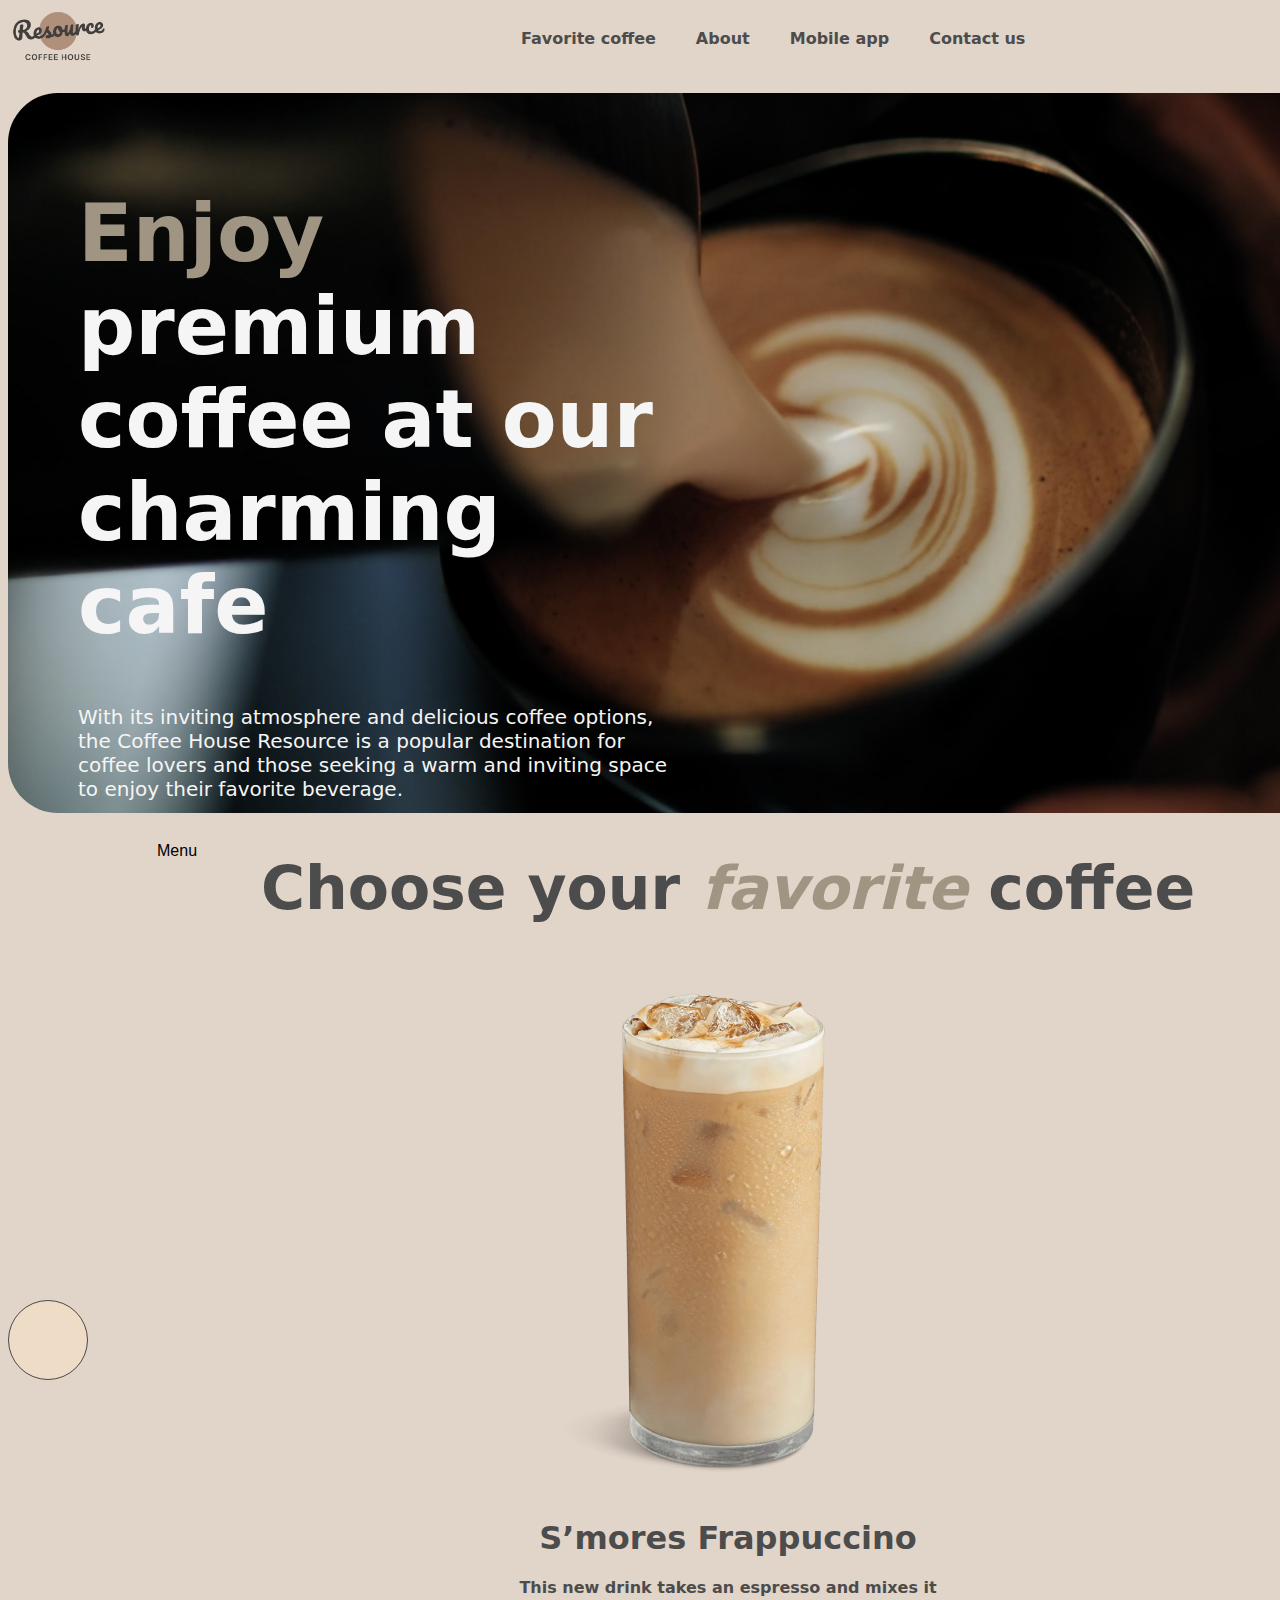
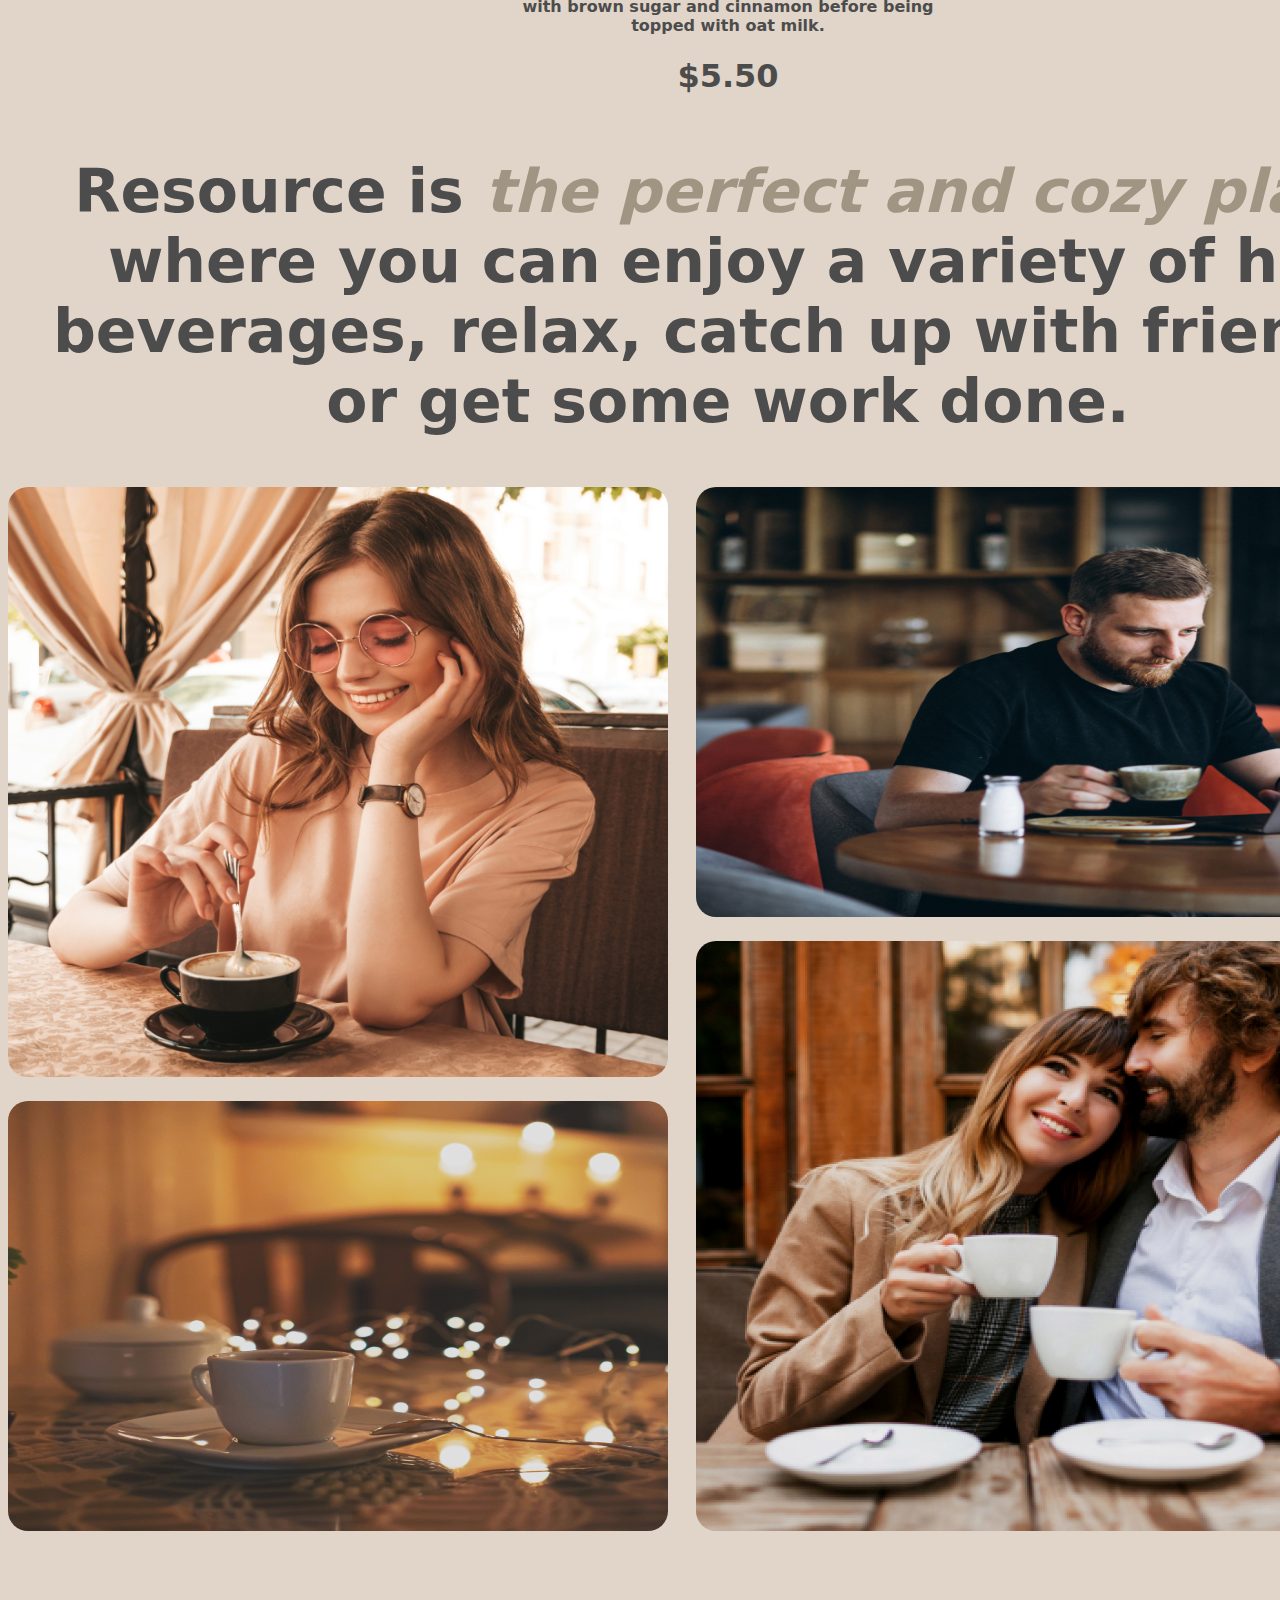
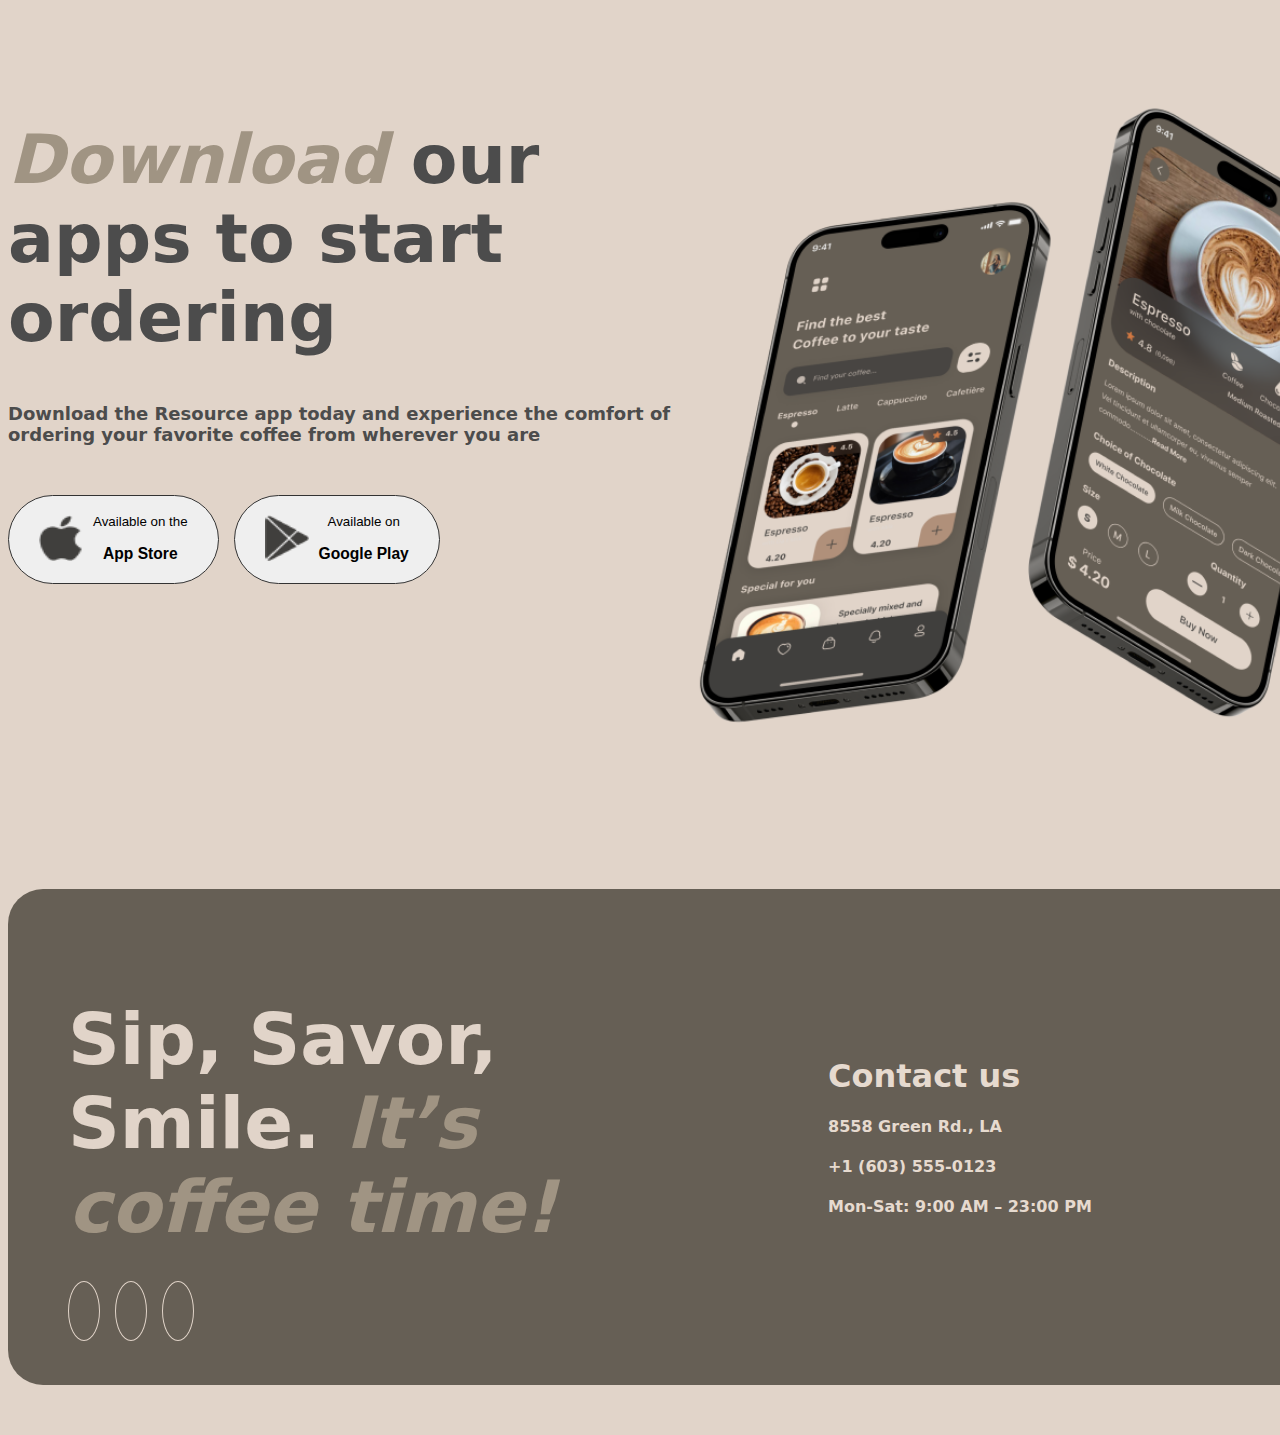
<file: index.html>
<!DOCTYPE html>
<html lang="en">
<head>
    <meta charset="UTF-8">
    <meta name="viewport" content="width=device-width, initial-scale=1.0">
    <title>coffee-house</title>
    <link rel="icon"  href="/media/logo.png">
    <link rel="stylesheet" href="https://cdnjs.cloudflare.com/ajax/libs/font-awesome/6.5.1/css/all.min.css" integrity="sha512-DTOQO9RWCH3ppGqcWaEA1BIZOC6xxalwEsw9c2QQeAIftl+Vegovlnee1c9QX4TctnWMn13TZye+giMm8e2LwA==" crossorigin="anonymous" referrerpolicy="no-referrer" />
    <link rel="stylesheet" href="style.css">
</head>
<body>

    <nav>

        <div class="mainnav">
            <div class="nav_sec1">
                <img src="/media/logo.png" alt="">
            </div>
            <div class="nav_sec2">
                <ul>
                    <li><a rel="noopener" target="_blank" href="#fcofe">Favorite coffee</a></li>
                    <li><a rel="noopener" target="_blank" href="#about">About </a></li>
                    <li><a rel="noopener" target="_blank" href="#app">Mobile app </a></li>
                    <li><a rel="noopener" target="_blank" href="#contact">Contact us </a></li>
                </ul>
            </div>
            <div class="nav_sec3">
                <a href="menu.html">Menu <i class="fa-solid fa-mug-hot"></i></a>
            </div>
        </div>

        <!-- nav w responsive -->
       <input type="checkbox" id="check">
       <div class="res">
           <div class="navbar_menu_res">
               <div class="navbar_menu_link_res">
                   <ul>
                    <li><a rel="noopener" target="_blank" href="#fcofe">Favorite coffee</a></li>
                    <li><a rel="noopener" target="_blank" href="#about">About </a></li>
                    <li><a rel="noopener" target="_blank" href="#app">Mobile app </a></li>
                    <li><a rel="noopener" target="_blank" href="#contact">Contact us </a></li>
                   </ul>
               </div>
               <div class="navbar_menu_button">
                <a href="menu.html">Menu <i class="fa-solid fa-mug-hot"></i></a>
               </div>
           </div>
       </div>
        <label class="open" for="check"><i class="fa-solid fa-bars"></i></label>       
        <!-- nav w res end -->
    
    
    </nav>

    <div class="showcase">
       <div class="show_text">
        <h1><span class="cofecolor">Enjoy</span> premium coffee at our charming cafe</h1>
        <p>With its inviting atmosphere and delicious coffee options, the Coffee House Resource is a popular destination for coffee lovers and those seeking a warm and inviting space to enjoy their favorite beverage.</p>
        <button class="menubut">Menu <i id="none" class="fa-solid fa-mug-hot"></i></button>
       </div>
    </div>

    <div class="htext">
        <h1>Choose your <span class="cofecolor"><i>favorite</i></span> coffee</h1>
    </div>

   <div class="showcase1">
    <button class="prev" onclick="prevSlide()"><i class="fa-solid fa-arrow-left"></i></button>
    <div class="slider">
        <div class="slide">
          <img src="/media/coffee-slider-1.png" alt="Coffee Image 1">
          <div class="slide_text">
            <h1>S’mores Frappuccino</h1>
            <p>This new drink takes an espresso and mixes it with brown sugar and cinnamon before being topped with oat milk.</p>
            <h1>$5.50</h1>
          </div>
        </div>
        <div class="slide">
          <img src="/media/coffee-slider-2.png" alt="Coffee Image 2">
          <div class="slide_text">
            <h1>Caramel Macchiato</h1>
            <p>Fragrant and unique classic espresso with rich caramel-peanut syrup, with cream under whipped thick foam.</p>
            <h1>$5.00</h1>
          </div>
        </div>
        <div class="slide">
          <img src="/media/coffee-slider-3.png" alt="Coffee Image 3">
          <div class="slide_text">
            <h1>Ice coffee</h1>
            <p>A popular summer drink that tones and invigorates. Prepared from coffee, milk and ice.</p>
            <h1>$4.50</h1>
          </div>
        </div>
    </div>
    <button class="next" onclick="nextSlide()"><i class="fa-solid fa-arrow-right"></i></button>
   </div>
    
    <div class="htext">
        <h1>Resource is <span class="cofecolor"><i>the perfect and cozy place</i></span> where you can enjoy a variety of hot beverages, relax, catch up with friends, or get some work done.</h1>
    </div>

    <a id="about" href=""><div class="flex-container">
        <div class="flexcont">
         <img src="/media/about-1.jpg" alt="Image 1" class="img1">
         <img src="/media/about-2.jpg" alt="Image 2" class="img2">
        </div>
         <div class="flexcont">
         <img src="/media/about-3.jpg" alt="Image 3" class="img3">
         <img src="/media/about-4.jpg" alt="Image 4" class="img4">
         </div>
     </div></a>
   
    <a id="app" href=""><div class="install">
        <div class="install_text">
            <div class="htext1">
                <h1 class="lefttext1"><span class="cofecolor"><i>Download</i></span> our apps to start ordering</h1>
                <span class="lefttext"><p>Download the Resource app today and experience the comfort of ordering your favorite coffee from wherever you are</p></span>
            </div>
            <div class="apps">
                <div class="app">
                    <button class="appin">
                        <div><img src="/media/Icon1.png" alt=""></div>
                        <div>
                            <p>Available on the</p>
                            <h3>App Store</h3>
                        </div>
                    </button>
                </div>
                <div class="app">
                    <button class="appin">
                        <div><img src="/media/Icon2.png" alt=""></div>
                        <div>
                            <p>Available on</p>
                            <h3>Google Play</h3>
                        </div>
                    </button>
                </div>
            </div>
        </div>
        <div class="install_img">
               <img src="/media/mobile-screens.png" alt="">
        </div>
    </div></a>

    <a id="contact" href=""><div class="footer">
        <div class="foot">
            <div class="htext2">
             <h1><span class="fff">Sip, Savor, Smile.</span> <span class="cofecolor"><i>It’s coffee time!</i></span></h1>
            </div>
            <div class="icons">
             <div><i class="ico fa-brands fa-twitter"></i></div>
             <div><i class="ico fa-brands fa-instagram"></i></div>
             <div><i class="ico fa-brands fa-facebook"></i></div>
            </div>
         </div>
         <div class="foot">
             <h1>Contact us</h1>
                <h4><i class="fa-solid fa-location-dot"></i>  8558 Green Rd.,  LA</h4>
                <h4><i class="fa-solid fa-phone"></i>  +1 (603) 555-0123</h4>
                <h4><i class="fa-regular fa-clock"></i>  Mon-Sat: 9:00 AM – 23:00 PM</h4>
         </div>
    </div></a>
    
    <script src="app.js"></script>
</body>
</html>
</file>
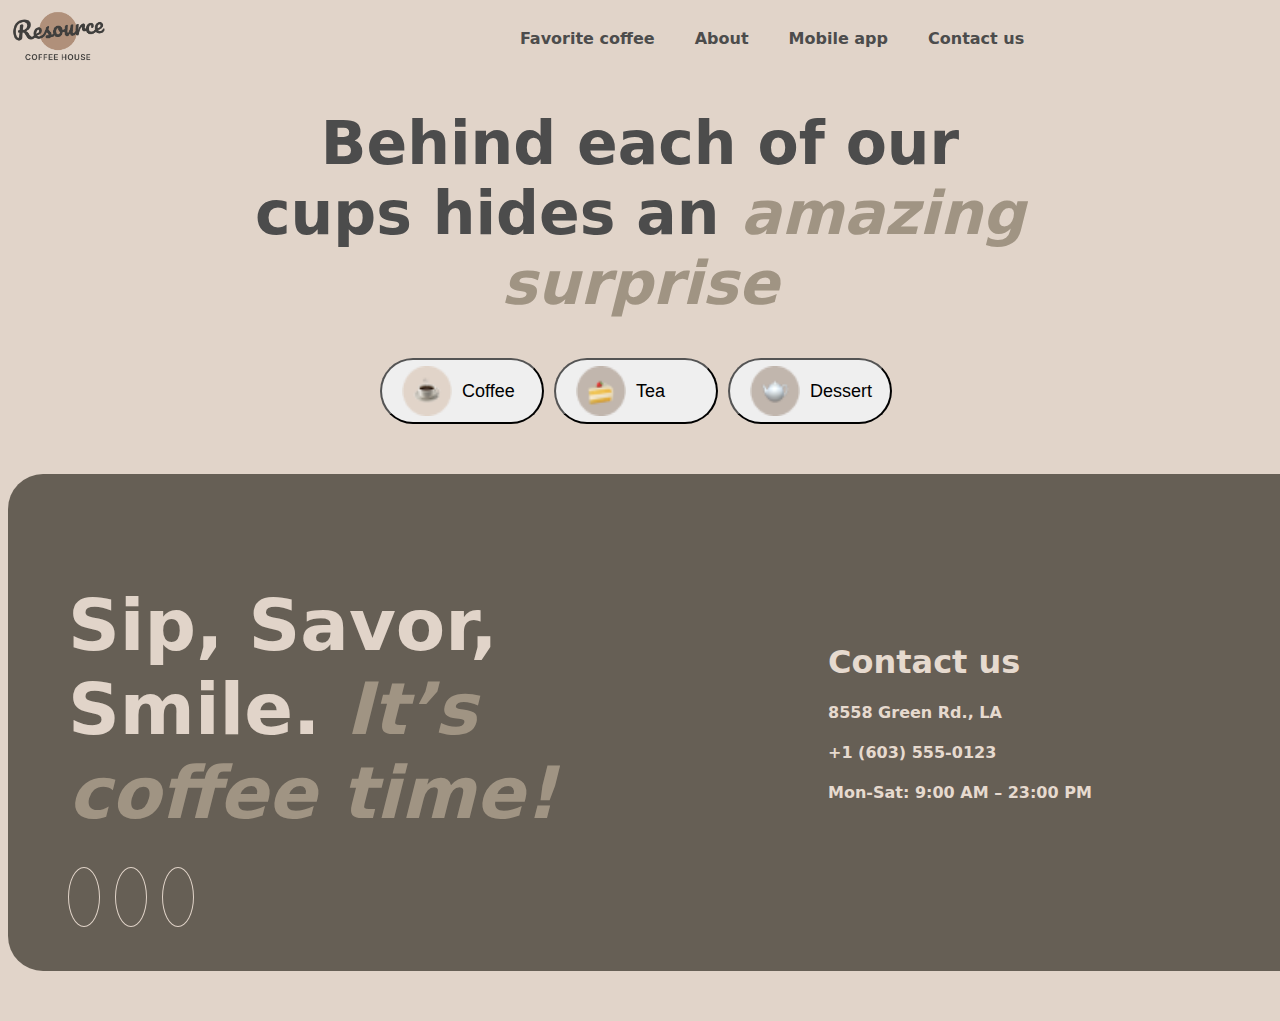
<file: menu.html>
<!DOCTYPE html>
<html lang="en">
<head>
    <meta charset="UTF-8">
    <meta name="viewport" content="width=device-width, initial-scale=1.0">
    <title>house-menu</title>
    <link rel="stylesheet" href="https://cdnjs.cloudflare.com/ajax/libs/font-awesome/6.5.1/css/all.min.css" integrity="sha512-DTOQO9RWCH3ppGqcWaEA1BIZOC6xxalwEsw9c2QQeAIftl+Vegovlnee1c9QX4TctnWMn13TZye+giMm8e2LwA==" crossorigin="anonymous" referrerpolicy="no-referrer" />
    <link rel="stylesheet" href="/style.css">
    
</head>
<body>
    <nav>

        <div class="mainnav">
            <div class="nav_sec1">
                <img src="/media/logo.png" alt="">
            </div>
            <div class="nav_sec2">
                <ul>
                    <li><a rel="noopener" target="_blank" href="#fcofe">Favorite coffee</a></li>
                    <li><a rel="noopener" target="_blank" href="#about">About </a></li>
                    <li><a rel="noopener" target="_blank" href="#app">Mobile app </a></li>
                    <li><a rel="noopener" target="_blank" href="#contact">Contact us </a></li>
                </ul>
            </div>
            <div class="nav_sec3">
                <a href="index.html">Home <i class="fa-solid fa-mug-hot"></i></a>
            </div>
        </div>

        <!-- nav w responsive -->
       <input type="checkbox" id="check">
       <div class="res">
           <div class="navbar_menu_res">
               <div class="navbar_menu_link_res">
                   <ul>
                    <li>Favorite coffee</li>
                    <li>About</li>
                    <li>Mobile app</li>
                    <li>Contact us</li>
                   </ul>
               </div>
               <div class="navbar_menu_button">
                <a href="index.html">Home <i class="fa-solid fa-mug-hot"></i></a>
               </div>
           </div>
       </div>
        <label class="open" for="check"><i class="fa-solid fa-bars"></i></label>       
        <!-- nav w res end -->
    
    
    </nav>

    <div class="htext3">
     <h1>Behind each of our cups hides an <span class="cofecolor"><i> amazing surprise</i></span></h1>
    </div>

    <div class="cofesections">
        <button class="menu-button" onclick="showMenu('coffee')"><img src="/media/menu1.png" alt="">Coffee</button>
        <button class="menu-button" onclick="showMenu('tea')"><img src="/media/menu2.png" alt="">Tea</button>
        <button class="menu-button" onclick="showMenu('dessert')"><img src="/media/menu3.png" alt="">Dessert</button>
    </div>

    <div class="menu-contents">
    <div id="coffeeMenu" class="menu-content">
        <div class="menuin">
            <div class="menuside">
               <img class="how" src="/media/coffee-1.png" alt=""> 
               <h3>Irish coffee</h3> 
               <p>Fragrant black coffee with Jameson Irish whiskey and whipped milk</p>    
               <h3>$7.00</h3>  
            </div>
            <div class="menuside">
                <img src="/media/coffee-2.png" alt="">
                <h3>Kahlua coffee</h3>
                <p>Classic coffee with milk and Kahlua liqueur under a cap of frothed milk</p>
                <h3>$7.00</h3>
            </div>
            <div class="menuside">
                <img src="/media/coffee-3.png" alt="">
                <h3>Honey raf</h3>
                <p>Espresso with frothed milk, cream and aromatic honey</p>
                <h3>$5.50</h3>
            </div>
            <div class="menuside">
                <img src="/media/coffee-4.png" alt="">
                <h3>Ice cappuccino</h3>
                <p>Cappuccino with soft thick foam in summer version with ice</p>
                <h3>$5.00</h3>
            </div>
        </div>
        <div class="menuin">
            <div class="menuside">
                <img src="/media/coffee-5.png" alt="">
                <h3>Espresso</h3>
                <p>Classic black coffee</p>
                <h3>$4.50</h3>
            </div>
            <div class="menuside">
                <img src="/media/coffee-6.png" alt="">
                <h3>Latte</h3>
                <p>Espresso coffee with the addition of steamed milk and dense milk foam</p>
                <h3>$5.50</h3>
            </div>
            <div class="menuside">
                <img src="/media/coffee-7.png" alt="">
                <h3>Latte macchiato</h3>
                <p>Espresso with frothed milk and chocolate</p>
                <h3>$5.50</h3>
            </div>
            <div class="menuside">
                <img src="/media/coffee-8.png" alt="">
                <h3>Coffee with cognac</h3>
                <p>Fragrant black coffee with cognac and whipped cream</p>
                <h3>$6.50</h3>
            </div>
        </div>
      </div>
      
      <div id="teaMenu" class="menu-content">
        <div class="menuin">
            <div class="menuside">
               <img class="how" src="/media/tea1.png" alt=""> 
               <h3>Moroccan</h3> 
               <p>Fragrant black tea with the addition of tangerine, cinnamon, honey, lemon and mint</p>    
               <h3>$4.50</h3>  
            </div>
            <div class="menuside">
                <img src="/media/tea2.png" alt="">
                <h3>Ginger</h3>
                <p>Original black tea with fresh ginger, lemon and honey</p>
                <h3>$5.00</h3>
            </div>
            <div class="menuside">
                <img src="/media/tea3.png" alt="">
                <h3>Cranberry</h3>
                <p>Invigorating black tea with cranberry and honey</p>
                <h3>$5.00</h3>
            </div>
            <div class="menuside">
                <img src="/media/tea4.png" alt="">
                <h3>Sea buckthorn</h3>
                <p>Invigorating black tea with cranberry and honey</p>
                <h3>$5.50</h3>
            </div>
        </div>
      </div>
      
      <div id="dessertMenu" class="menu-content">
        <div class="menuin">
            <div class="menuside">
               <img class="how" src="/media/d1.png" alt=""> 
               <h3>Marble cheesecake</h3> 
               <p>Fragrant black coffee with Jameson Irish whiskey and whipped milk</p>    
               <h3>$7.00</h3>  
            </div>
            <div class="menuside">
                <img src="/media/d2.png" alt="">
                <h3>Red velvet</h3>
                <p>Classic coffee with milk and Kahlua liqueur under a cap of frothed milk</p>
                <h3>$7.00</h3>
            </div>
            <div class="menuside">
                <img src="/media/d3.png" alt="">
                <h3>Cheesecakes</h3>
                <p>Espresso with frothed milk, cream and aromatic honey</p>
                <h3>$5.50</h3>
            </div>
            <div class="menuside">
                <img src="/media/d4.png" alt="">
                <h3>Creme brulee</h3>
                <p>Cappuccino with soft thick foam in summer version with ice</p>
                <h3>$5.00</h3>
            </div>
        </div>
        <div class="menuin">
            <div class="menuside">
                <img src="/media/d5.png" alt="">
                <h3>Espresso</h3>
                <p>Pancakes</p>
                <h3>$4.50</h3>
            </div>
            <div class="menuside">
                <img src="/media/d6.png" alt="">
                <h3>Honey cake</h3>
                <p>Espresso coffee with the addition of steamed milk and dense milk foam</p>
                <h3>$5.50</h3>
            </div>
            <div class="menuside">
                <img src="/media/d7.png" alt="">
                <h3>Chocolate cake</h3>
                <p>Espresso with frothed milk and chocolate</p>
                <h3>$5.50</h3>
            </div>
            <div class="menuside">
                <img src="/media/d8.png" alt="">
                <h3>Black forest</h3>
                <p>Fragrant black coffee with cognac and whipped cream</p>
                <h3>$6.50</h3>
            </div>
        </div>
      </div>
    </div>
    
   <div class="footer">
        <div class="foot">
            <div class="htext2">
             <h1><span class="fff">Sip, Savor, Smile.</span> <span class="cofecolor"><i>It’s coffee time!</i></span></h1>
            </div>
            <div class="icons">
             <div><i class="ico fa-brands fa-twitter"></i></div>
             <div><i class="ico fa-brands fa-instagram"></i></div>
             <div><i class="ico fa-brands fa-facebook"></i></div>
            </div>
         </div>
         <div class="foot">
             <h1>Contact us</h1>
                <h4><i class="fa-solid fa-location-dot"></i>  8558 Green Rd.,  LA</h4>
                <h4><i class="fa-solid fa-phone"></i>  +1 (603) 555-0123</h4>
                <h4><i class="fa-regular fa-clock"></i>  Mon-Sat: 9:00 AM – 23:00 PM</h4>
         </div>
   </div>

      <script>
        function showMenu(menuType) {
          document.querySelectorAll('.menu-content').forEach(menu => {
            menu.classList.remove('active');
          });
      
          document.getElementById(menuType + 'Menu').classList.add('active');
        }
      </script>

</body>
</html>
</file>
<file: style.css>
body{
  background-color: aliceblue;
  font-family: system-ui, -apple-system, BlinkMacSystemFont, 'Segoe UI', Roboto, Oxygen, Ubuntu, Cantarell, 'Open Sans', 'Helvetica Neue', sans-serif;
  font-weight: 600;
  background-color: #E1D4C9;
  color: rgb(76, 76, 76);
}

ul{
  display: flex;
  gap: 40px;
}
li{
  list-style: none;
}
li:hover{
  text-decoration: underline;
  
}
a{
  text-decoration: none;
  color: rgb(76, 76, 76);
}
a:hover{
  text-decoration: underline;
  
}
.mainnav{
    display: flex;
    justify-content: space-between;
    align-items: center;
    width: 1440px;
    height: 60px;
    margin: 0 auto;
}
.nav_sec1 > img{
  width:100px;
  height: 60px;
}

.cofecolor{
  color: rgb(160, 148, 131);
}
.showcase{
  background-image: url(/media/img-hero.jpg);
  width: 1360px;
  height: 720px;
  background-size: cover;
  border-radius: 50px;
  margin: 25px auto;
  color: whitesmoke;
  
}

.show_text{
  padding: 40px 70px;
  width: 45%;
  
}
.show_text > h1{
  font-size: 80px;
}
.show_text > p{
  font-size: 20px;
  font-weight: 300;
  color: whitesmoke;
  
}

.htext{
  text-align: center;
  font-size: 30px;
  width: 1440px;
  margin: 0 auto;
}
.htext1{
  text-align: center;
  font-size: 34px;
  margin: 0 auto;
}
.htext2{
  font-size: 36px;
  font-weight: 600;
}
.htext3{
  text-align: center;
  font-size: 30px;
  width: 800px;
  margin: 0 auto;
}
    .slider {
      overflow: hidden;
    }
    .slide {
      display: none;
    }
    img {
      width: 100%;
      height: auto;
    }
  
   .next{
      background-color:  rgb(238, 220, 198);
      color: #4d4848;
      border: none;
      padding: 10px;
      cursor: pointer;
      font-size: 16px;
      height: 80px;
      width: 80px;
      border-radius: 100%;
      border: solid 1px #4d4848;
    }
    .next:hover {
      background-color: #4d4848;
      color: #fff;
    }
    .prev{
      background-color:  rgb(238, 220, 198);
      color: #4d4848;
      border: none;
      padding: 10px;
      cursor: pointer;
      font-size: 16px;
      height: 80px;
      width: 80px;
      border-radius: 100%;
      border: solid 1px #4d4848;
    }
    .prev:hover {
      background-color: #333;
      color: #fff;
    }
    .showcase1{
      display: flex;
      justify-content: space-between;
      align-items: center;
      width: 1440px;
      margin: 0 auto;
    }

.menubut{
  background-color: #E1D4C9;
  padding: 20px 78px;
  border-radius: 100px;
  font-size: 16px;
  border: solid 1px #E1D4C9;
}

.slide_text{
  text-align: center;
  width: 450px;
  margin: 0 auto;
}

.flex-container {
  width: 1360px;
  display: flex;
  justify-content: space-evenly;
  margin: 0 auto;
  gap: 15px;
}

.img1 {
  width: 660px;
  height: 590px;
  border-radius: 20px;
  margin: 10px auto;
  transition: transform 0.3s ease-out;
}
.img1:hover  {
  transform: translateZ(-25px);
  border-radius: 20px;
}
.flexcont{
  perspective: 1000px;
}

.img2 {
  width: 660px;
  height: 430px;
  border-radius: 20px;
  margin: 10px auto;
  transition: transform 0.3s ease-out;
}
.img2:hover  {
  transform: translateZ(-25px);
  border-radius: 20px;
  
}

.img3 {
  width: 660px;
  height: 430px;
  border-radius: 20px;
  transition: transform 0.3s ease-out;
  margin: 10px auto;
}
.img3:hover  {
  transform: translateZ(-25px);
  border-radius: 20px;
}

.img4 {
  width: 660px;
  height: 590px;
  border-radius: 20px;
  transition: transform 0.3s ease-out;
  margin: 10px auto;
}
.img4:hover  {
  transform: translateZ(-25px);
  border-radius: 20px;
}

.lefttext{
  text-align: left;
  font-size: 18px;
}
.lefttext1{
  text-align: left;
}

.install{
  display: flex;
  width: 1360px;
  margin: 130px auto;
}
.install_text{
  width: 50%;
}
.install_img{
  width: 50%;
}
.apps{
  display: flex;
  gap: 15px;
  margin-top: 50px;
}
.appin{
  display: flex;
  align-items: center;
  gap: 10px;
}
.appin > div > img{
  width: 44px;
  height: 46px;
}
.app > button{
    border: 1px solid #333;
    border-radius: 50px;
    padding: 5px 30px;
}
.app > button:hover{
  border: 1px solid #E1D4C9;
  background-color: #333;
  color: aliceblue;
  
}

#none{
  display: none;
}

.menubut:hover{
  #none{
    display: inline;
  }
}

.footer{
  background-color: #665F55;
  width: 1360px;
  margin: 50px auto;
  border-radius: 35px;
  padding: 60px;
  display: flex;
  align-items: center;
  justify-content: space-between;
}
.foot{
  width: 600px;
  color: #e6dacf;
}
.icons{
  display: flex;
  gap: 15px;
}
.ico{
  padding: 15px;
  border: 1px solid #E1D4C9;
  border-radius: 100%;
  color: #cbbfb5;
  font-size: 24px;
}
.ico:hover{
  color: #333;
  background-color: #E1D4C9;
}
.fff{
  color: #E1D4C9;
}

.cofesections{
  width: 520px;
  display: flex;
  gap: 10px;
  margin: 0 auto;
}
.cofesections > button{
   width: 164px;
   height: 66px;
   display: flex;
   align-items: center;
   gap: 10px;
   padding: 20px;
   border-radius: 50px;
   font-size: 18px;
   cursor: pointer;
}
.cofesections > button:hover{
  background-color: #333;
  color: #e6dacf;
}

.cofesections > button > img{
  width: 50px;
  height: 50px;
}


.menu-content {
  display: none;
  margin-top: 20px;
}

.menu-content.active {
  display: block;
}


.menu-contents{
  width: 1340px;
  margin: 0 auto;
}
.menuin{
  display: flex;
  gap: 15px;
}
.menuside{
  width: 360px;
  text-align: left;
}
.menuside > img{
  height: 310px;
  width: 310px;
  border-radius: 30px;
  transition: transform 0.5s;
}
.menuside > img:hover  {
  transform: scale(0.9);
}
















#check{
  display: none;
}

.open{
  font-size: 22px;
  display: none;
 
}
.res{
  padding: 90px;
  border-radius: 5px;
  position: fixed;
  z-index: 44;
  transition: 1s;
  top: -480px;
  
}




@media(max-width:900px){
  
.nav_sec2{
    display: none;
}
.nav_sec3{
  display: none;
}
.open{

display: block;
position: relative;
left: 530px;
bottom: 60px;
padding: 10px;
width: 40px;
text-align: center;
}

 #check:checked ~ .res{
        top: 90px;
        left: 10px;
        padding: 15px;
        transition: 1s;
        display: flex;
        flex-direction: column;
        align-items: center;
        text-align: center;
        gap: 25px;
        justify-content: space-evenly; 
}
.open:hover{
      background-color: rgb(186, 186, 186);
      border-radius: 100%;
      
}

.mainnav{
  width: 90%;
}

.menuin{
  width: 80%;
  display: block;
  margin: 0 auto;
  
}

.navbar_menu_res{
  background-color: #d7aa83;
  padding: 20px;
}

.footer{
  display: block;
  width: 80%;
}

.htext{
  text-align: center;
  font-size: 20px;
  width: 80%;
  margin: 0 auto;
}
.htext1{
  text-align: center;
  font-size: 24px;
  margin: 0 auto;
}
.htext2{
  font-size: 26px;
  font-weight: 600;
}
.htext3{
  text-align: center;
  font-size: 12px;
  width: 80%;
  margin: 0 auto;
}

.install{
  display: block;
  width: 90%;
  margin: 130px auto;
}
.install_text{
  width: 100%;
}
.install_img{
  width: 100%;
}

.flex-container {
  width: 90%;
  display: block;
 
}


.showcase1{
  width: 90%;
  margin: 0 auto;
}

.showcase{
  width: 90%;
  margin: 25px auto;
  height: 550px;
}
.show_text{
  width: 70%;
}
.show_text > h1{
  font-size: 38px;
}

.img1{
  width: 450px;
  height: 450px;
}
.img2{
  width: 450px;
  height: 450px;
}
.img3{
  width: 450px;
  height: 450px;
}
.img4{
  width: 450px;
  height: 450px;
}

.foot{
  width: 95%;
}

.menu-contents{
  width: 90%;
  margin: 0 auto;
}

}
</file>
